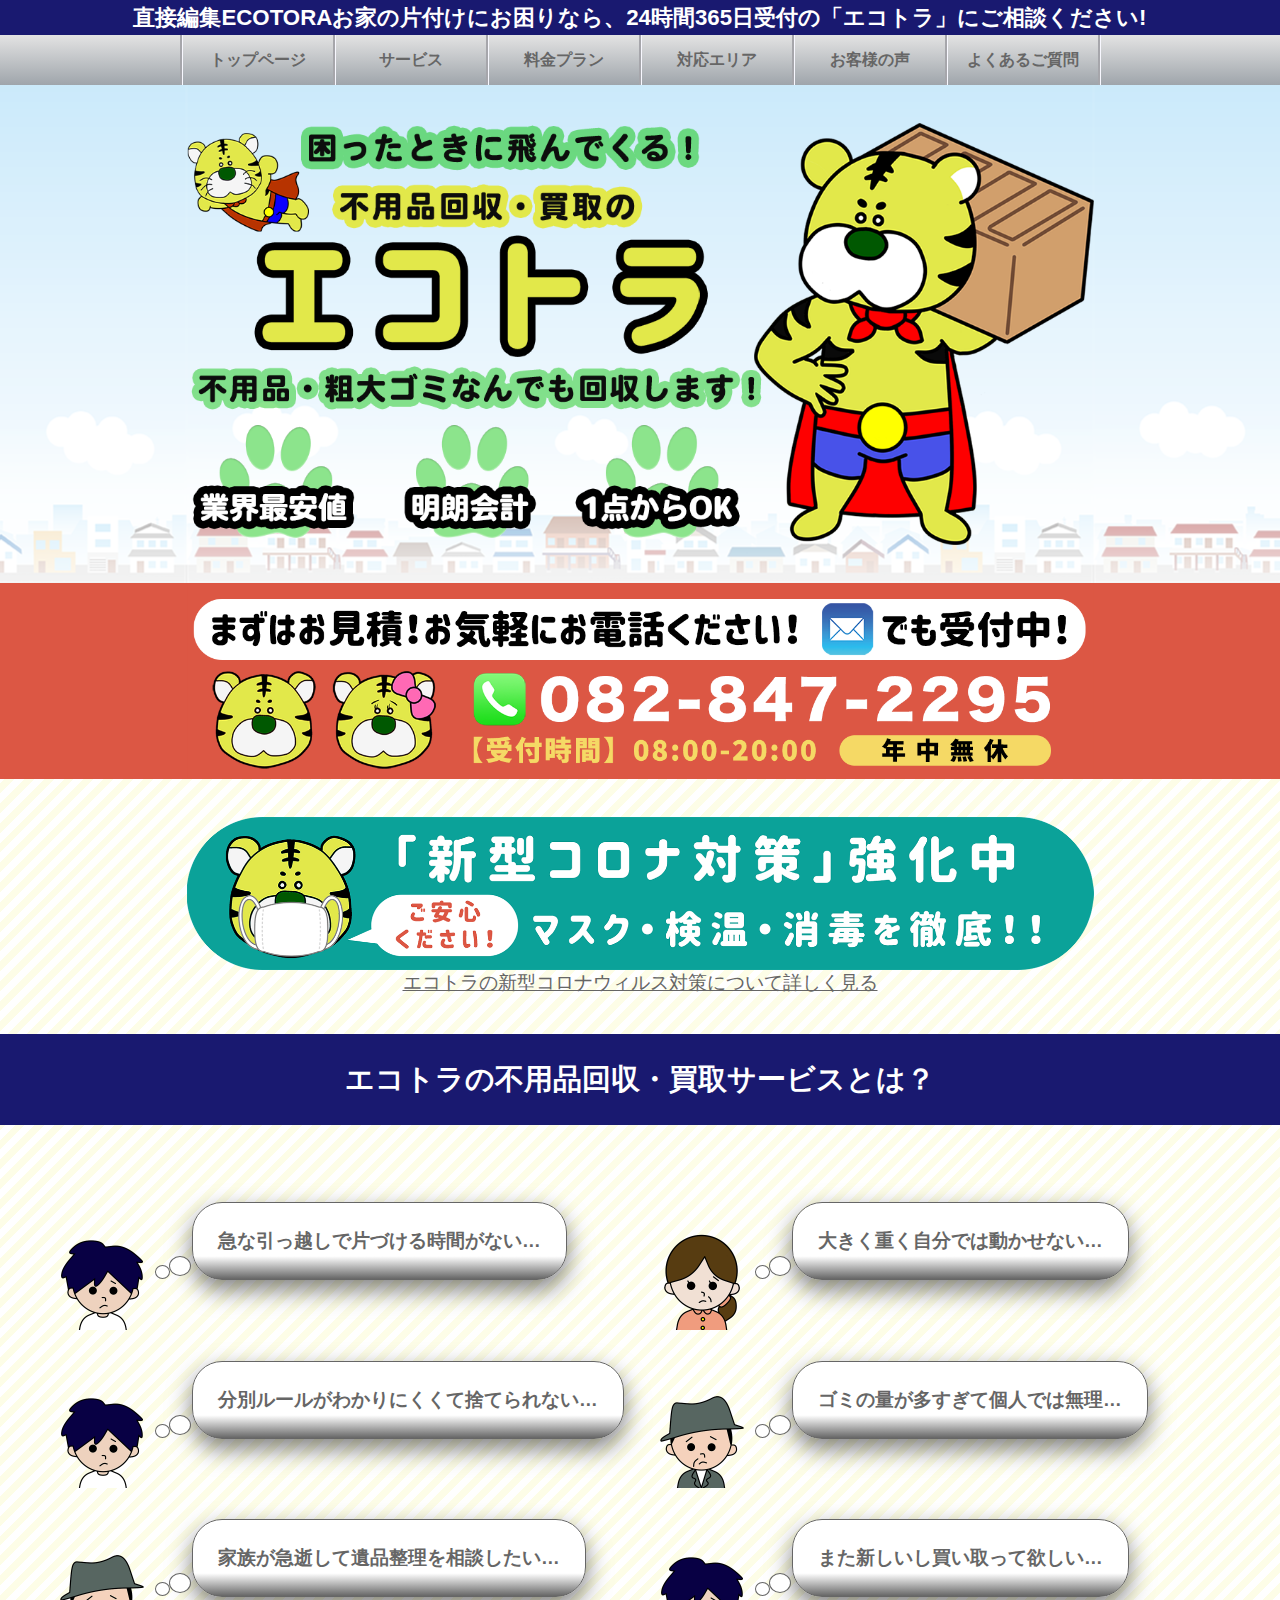
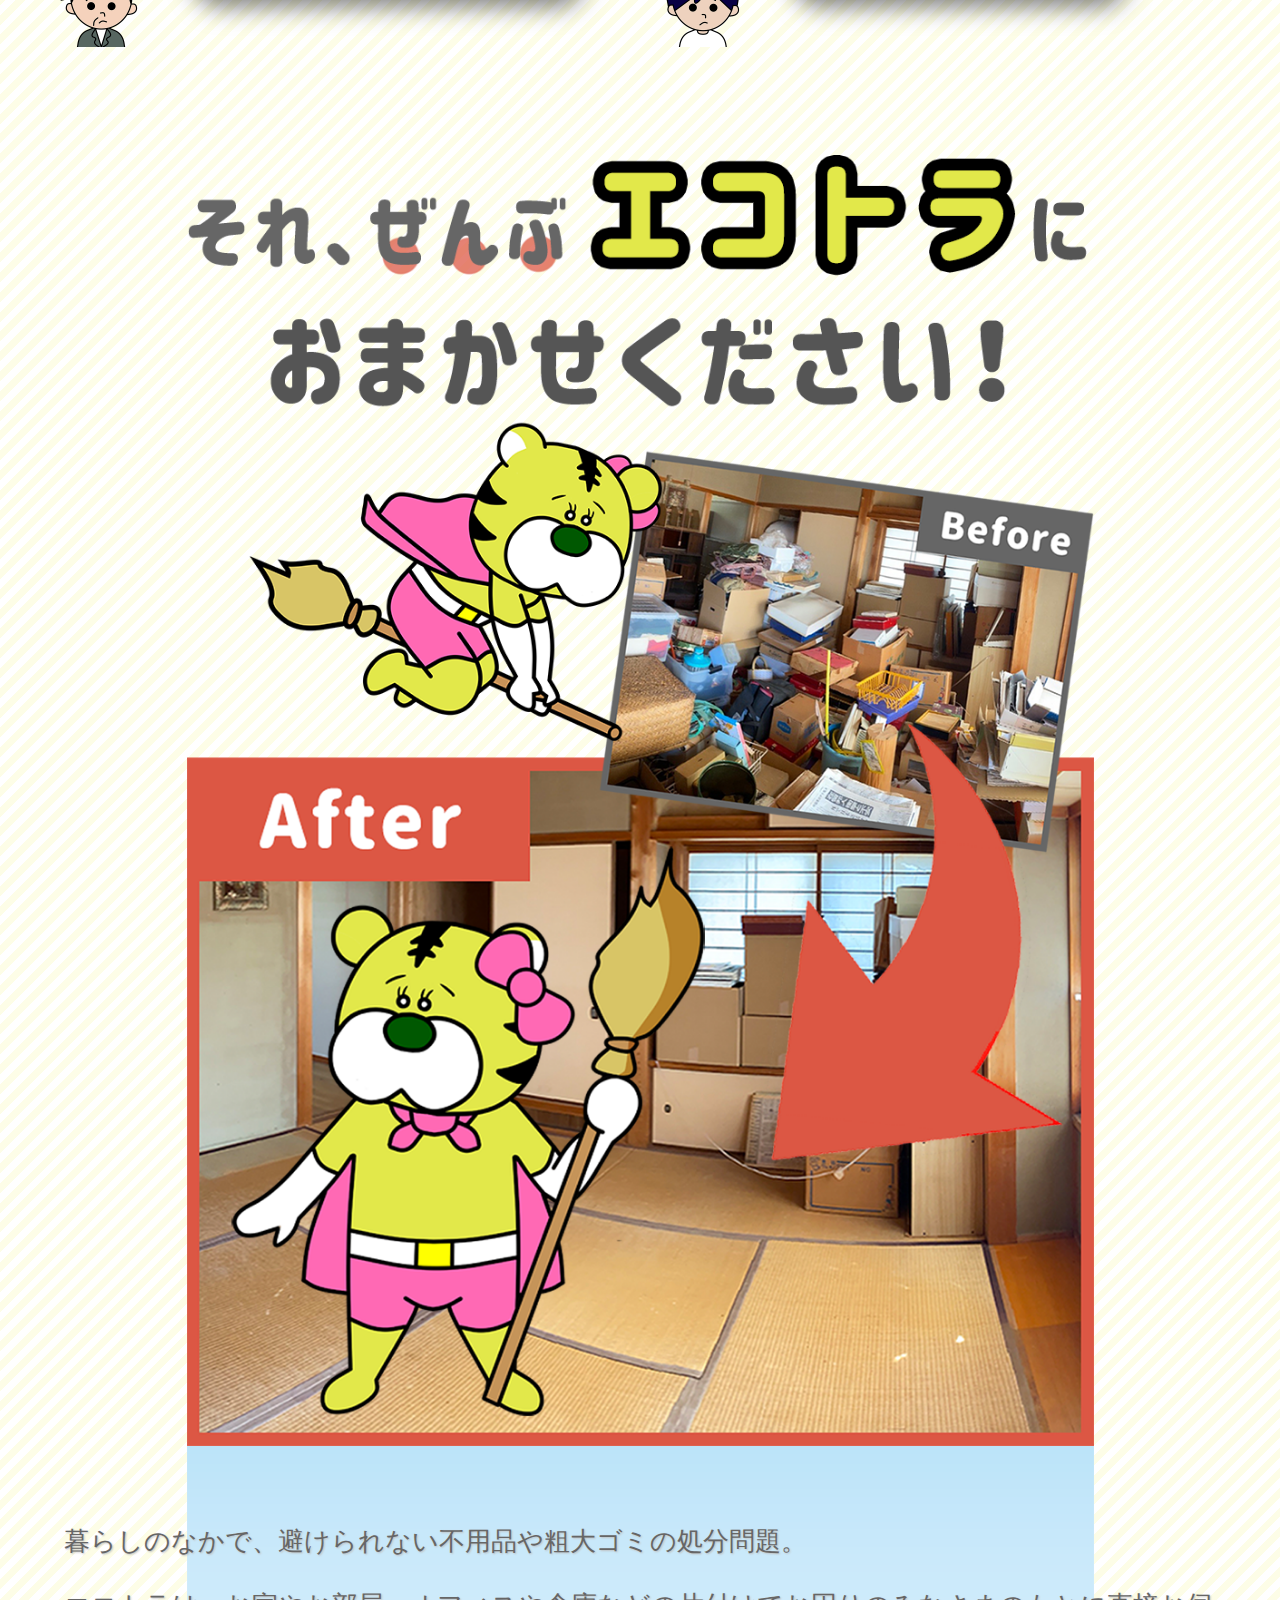
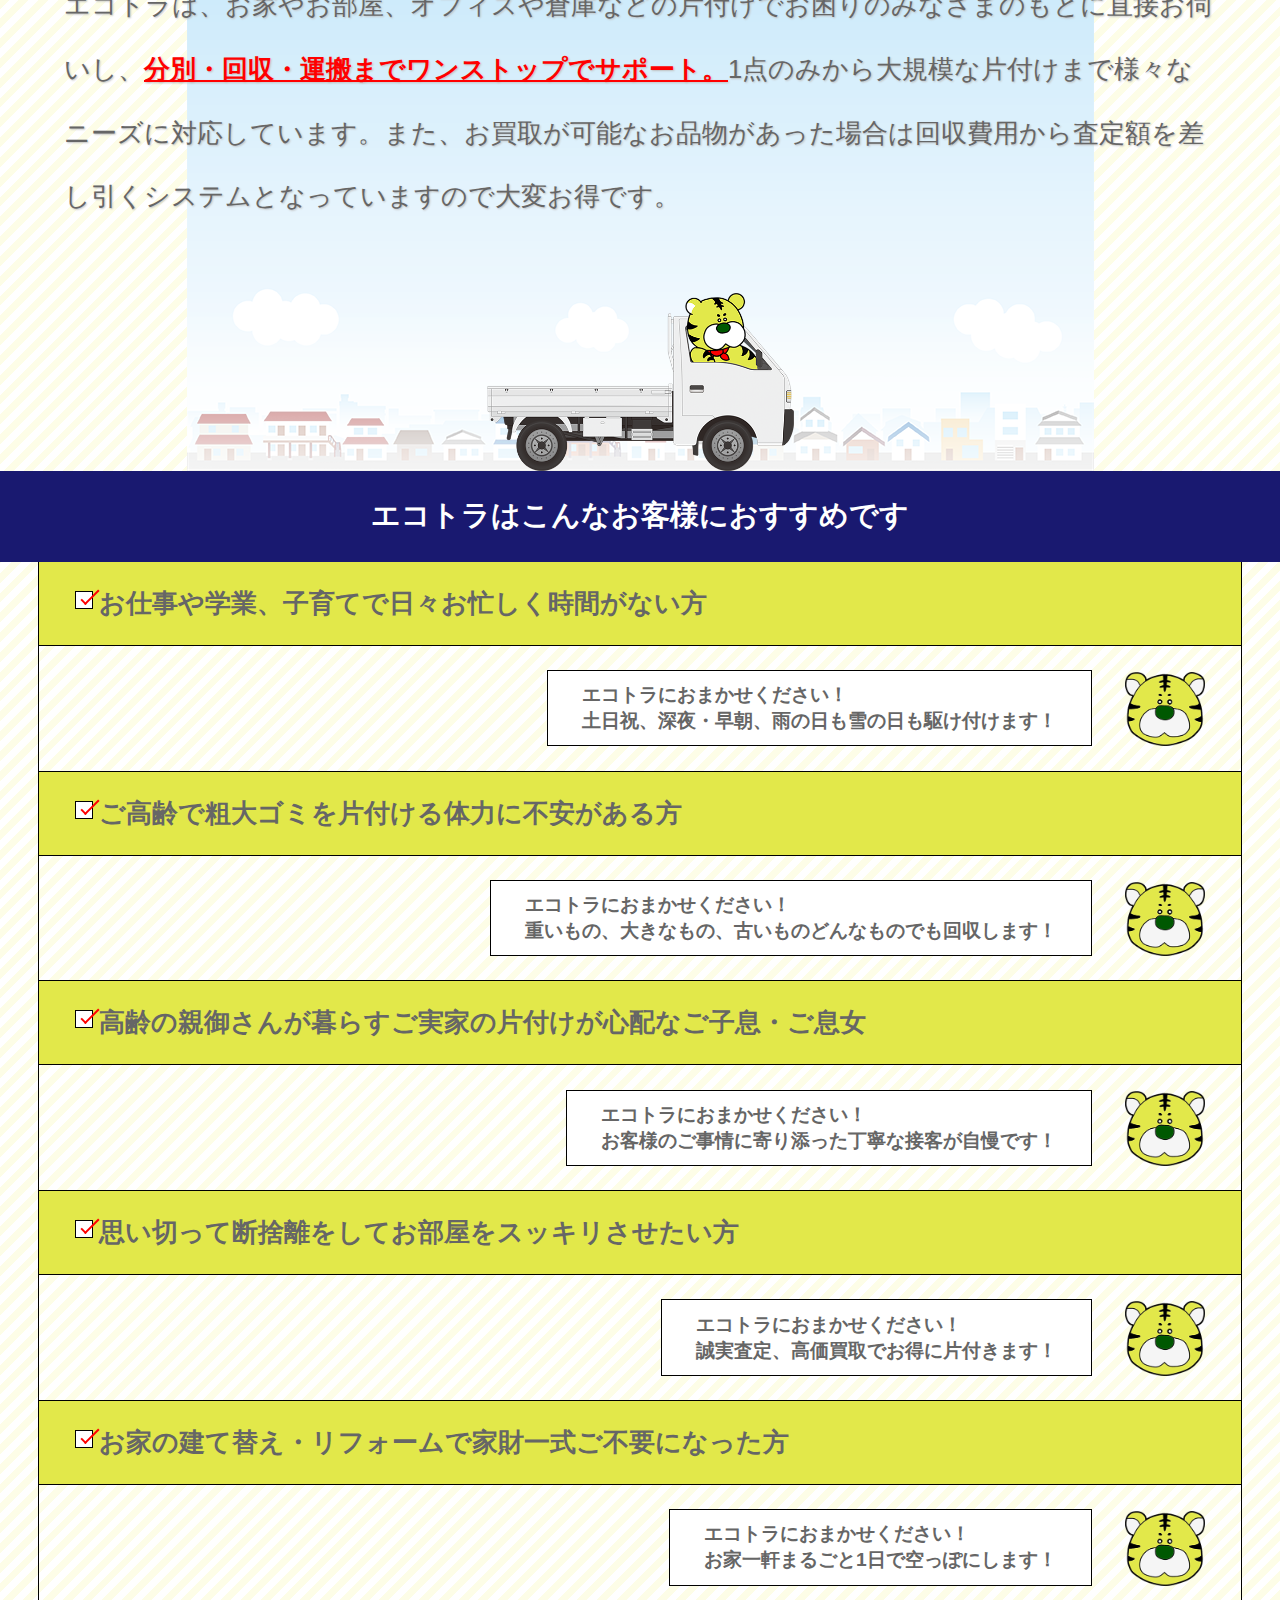
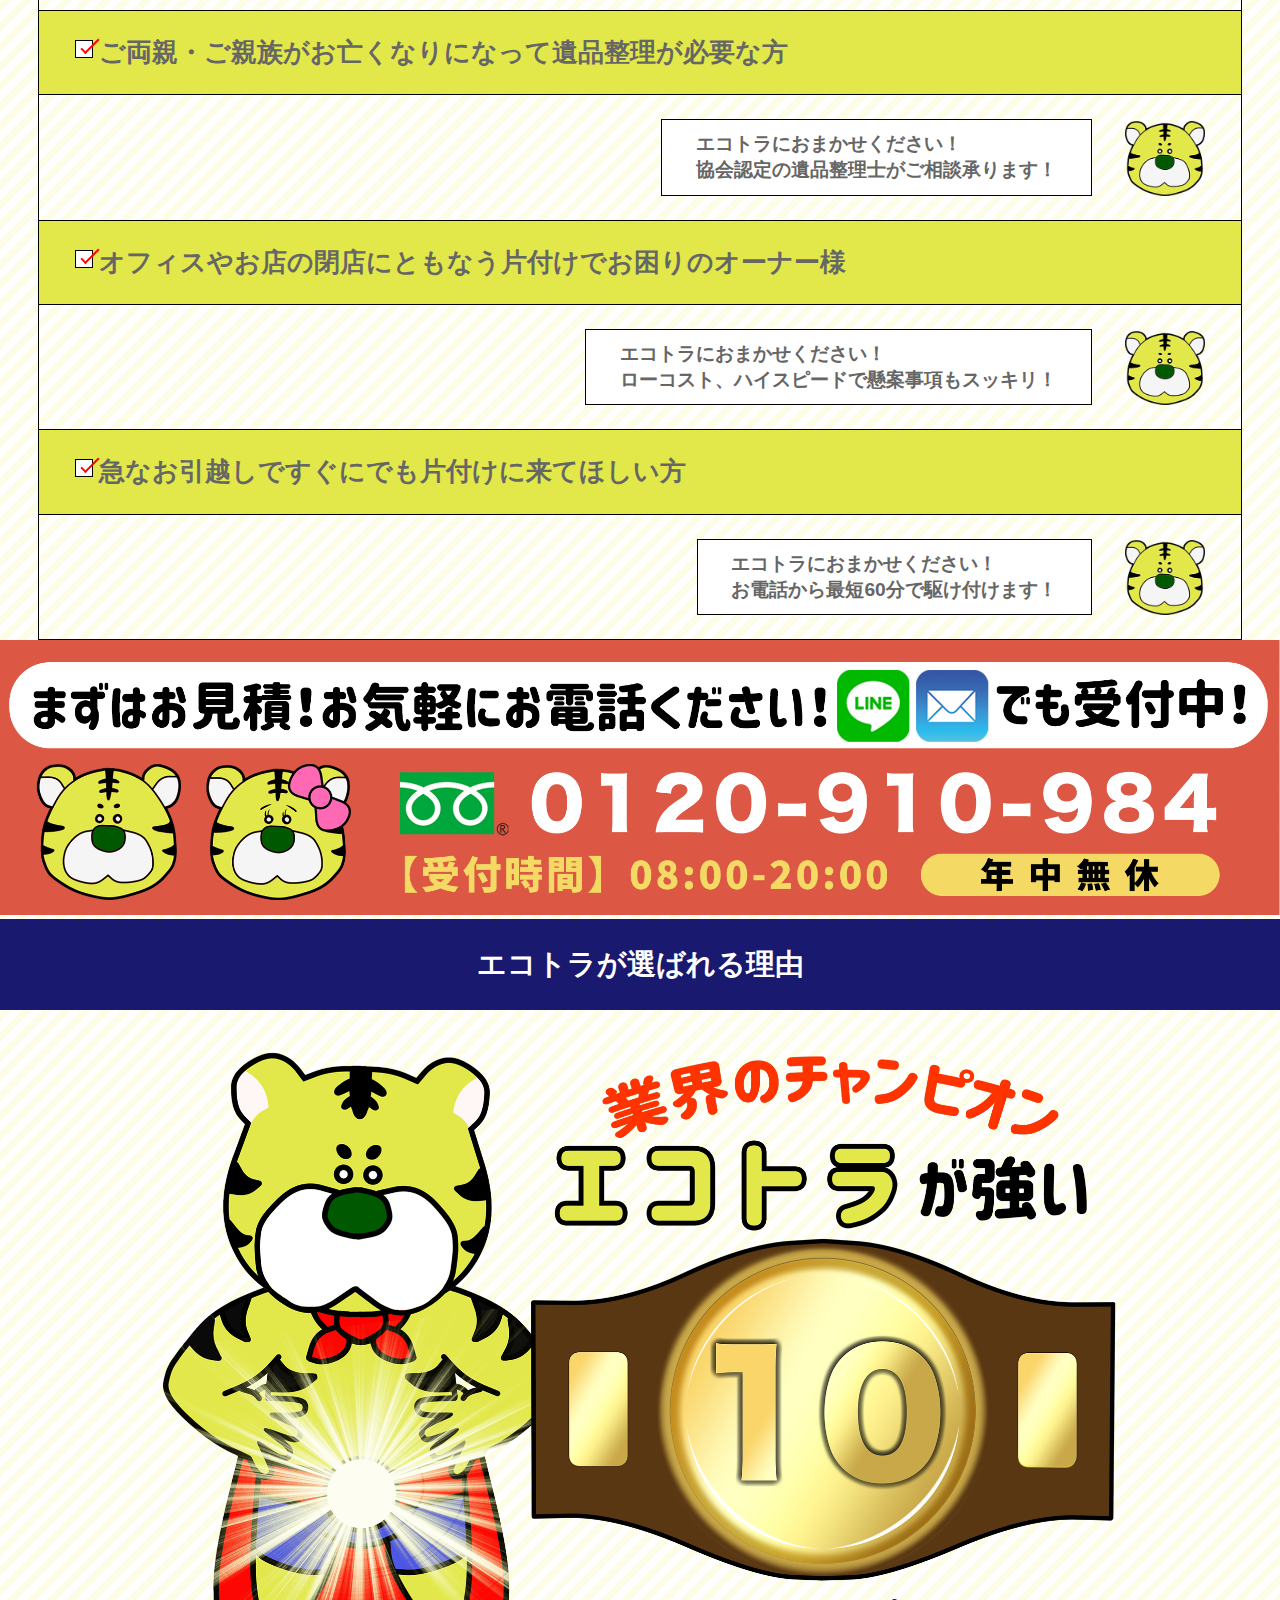
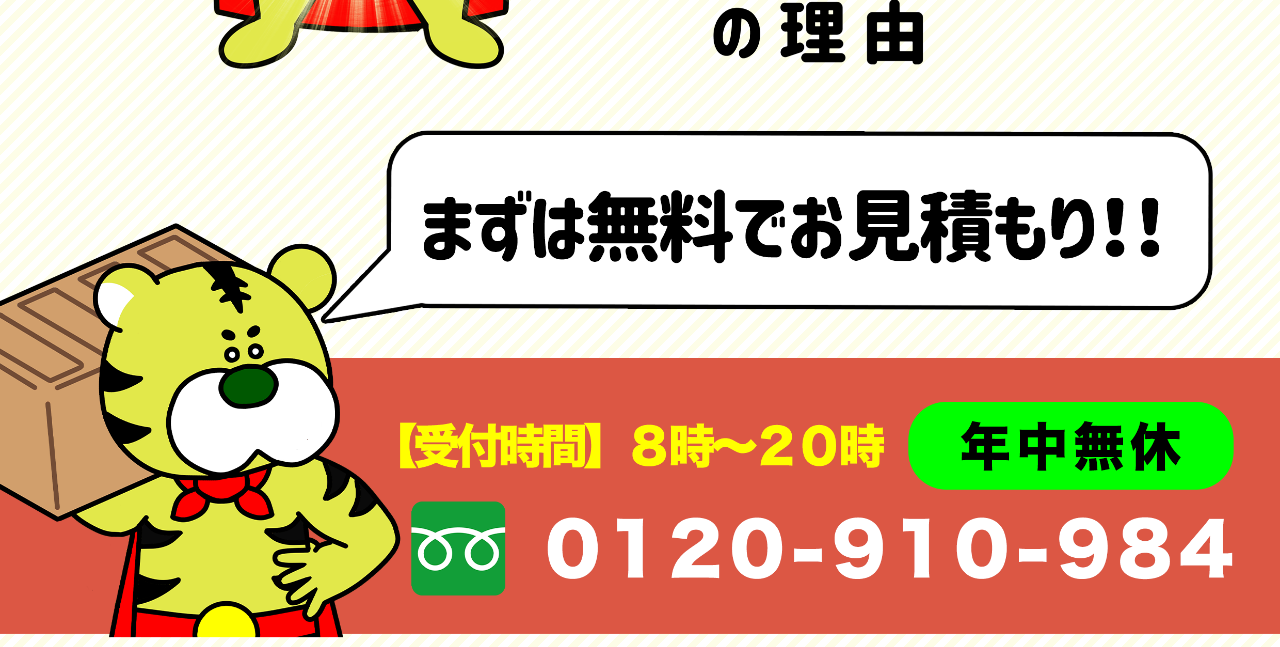
<file: index.html>
<!DOCTYPE html>
<html lang="ja">

<head>
    <meta charset="utf-8">

    <!-– 外部CSSファイル読み出し –->
        <link type="text/css" media="all" href="ecotora.css" rel="stylesheet">

        <!–- スマホ表示対応 -–>
            <meta name="viewport" content="width=device-width,initial-scale=1.0,minimum-scale=1.0,maximum-scale=1.0,user-scalable=no">
            <script>
                <!-– JavaScriptの検出 –->
                    (function(html) {
                        html.className = html.className.replace(/\bno-js\b/, 'js')
                    })(document.documentElement);

            </script>

            <!–- 本体タイトル -–>
                <title>全国で人気の不用品回収業者は「エコトラ」</title>
</head>

<body>
<header>
    <h1 class="mtytle">直接編集ECOTORAお家の片付けにお困りなら、24時間365日受付の「エコトラ」にご相談ください!</h1>
    <div>
       









    
  

    
    
    
    
    <nav>
    <div class="gnav">
        <ul class="nav">
            <li class="button"><a href="https://ecotora.jp"><b>トップページ</b></a></li>
            <li class="button"><a href="https://ecotora.jp"><b>サービス</b></a></li>
            <li class="button"><a href="https://ecotora.jp"><b>料金プラン</b></a></li>
            <li class="button"><a href="https://ecotora.jp"><b>対応エリア</b></a></li>
            <li class="button"><a href="https://ecotora.jp"><b>お客様の声</b></a></li>
            <li class="button" style="border-right: medium groove #f8f8ff;"><a href="https://ecotora.jp"><b>よくあるご質問</b></a></li>
        </ul>
    </div>
</nav>
</div>
</header>


<main>


    <div class="keyv_sp">
        <img src="image/keyv_sp.png" alt="スマートフォン用キービジュアル"></div>
    
    
    <div class="keyv">
        <img src="image/keyv.png" alt="PC用キービジュアル"></div>
   

    <div class="call01"> <img src="image/call01.png" alt="電話番号1"> </div>






    <div class="corona"> <img src="image/corona.png" alt="コロナ対策実施中">
        
        
        
        <p><a href="https://ecotora.jp">エコトラの新型コロナウィルス対策について詳しく見る</a></p>

        </div>

   
    

    
    
    
    
    
    <h2 class="sinfo_title"> エコトラの不用品回収・買取サービスとは？ </h2>

            
    <div class="sinfo_box">
    
        <ul class="sinfo_list">
            <li>
                <figure><img src="image/people3.png" alt=""></figure>
                    <h3 class="sinfo_fuki">急な引っ越しで片づける時間がない…</h3>
            </li>
            <li>
                <figure><img src="image/people2.png" alt=""></figure>
                    <h3 class="sinfo_fuki">大きく重く自分では動かせない…</h3>
            </li>
            <li>
                <figure><img src="image/people3.png" alt=""></figure>
                    <h3 class="sinfo_fuki">分別ルールがわかりにくくて捨てられない…</h3>
            </li>
            <li>
                <figure><img src="image/people1.png" alt=""></figure>
                    <h3 class="sinfo_fuki">ゴミの量が多すぎて個人では無理…</h3>
            </li>
            <li>
                <figure><img src="image/people1.png" alt=""></figure>
                    <h3 class="sinfo_fuki">家族が急逝して遺品整理を相談したい…</h3>
            </li>
            <li>
                <figure><img src="image/people3.png" alt=""></figure>
                    <h3 class="sinfo_fuki">また新しいし買い取って欲しい…</h3>
            </li>
         </ul>
    
    
            
           

        </div>
    
    

        <div class="sinfo_image"><img src="image/beforeafter001.png" alt="Before-After"></div>
    
    
    
    
    
    
    
    
    <div class="sinfo_textbox">

        <div class="sinfo_text">暮らしのなかで、避けられない不用品や粗大ゴミの処分問題。<br>エコトラは、お家やお部屋、オフィスや倉庫などの片付けでお困りのみなさまのもとに直接お伺いし、<b>分別・回収・運搬までワンストップでサポート。</b>1点のみから大規模な片付けまで様々なニーズに対応しています。また、お買取が可能なお品物があった場合は回収費用から査定額を差し引くシステムとなっていますので大変お得です。

        

        </div>
        
        <div class="sinfo_textbox_image"><img src="image/trash_drivingtruck.png" alt="トラッシュ運転"></div>
        
        
        

    </div>
    <h2 class="sinfo_title"> エコトラはこんなお客様におすすめです </h2>


    <div class="recom_box">

        <div class="recom_h recom_list" ”>
            <span>お仕事や学業、子育てで日々お忙しく時間がない方</span>
        </div>
        <div class="recom_sbox">
            <div class="recom_t">エコトラにおまかせください！<br>
                土日祝、深夜・早朝、雨の日も雪の日も駆け付けます！</div>
            <img src="image/trash_face_s.png">
        </div>


        <div class="recom_h recom_list" ”>
            <span>ご高齢で粗大ゴミを片付ける体力に不安がある方</span>
        </div>
        <div class="recom_sbox">
            <div class="recom_t">エコトラにおまかせください！<br>
                重いもの、大きなもの、古いものどんなものでも回収します！</div>
            <img src="image/trash_face_s.png">
        </div>


        <div class="recom_h recom_list" ”>
            <span>高齢の親御さんが暮らすご実家の片付けが心配なご子息・ご息女</span>
        </div>
        <div class="recom_sbox">
            <div class="recom_t">エコトラにおまかせください！<br>
                お客様のご事情に寄り添った丁寧な接客が自慢です！</div>
            <img src="image/trash_face_s.png">
        </div>

        <div class="recom_h recom_list" ”>
            <span>思い切って断捨離をしてお部屋をスッキリさせたい方</span>
        </div>
        <div class="recom_sbox">
            <div class="recom_t">エコトラにおまかせください！<br>
                誠実査定、高価買取でお得に片付きます！</div>
            <img src="image/trash_face_s.png">
        </div>

        <div class="recom_h recom_list" ”>
            <span>お家の建て替え・リフォームで家財一式ご不要になった方</span>
        </div>
        <div class="recom_sbox">
            <div class="recom_t">エコトラにおまかせください！<br>
                お家一軒まるごと1日で空っぽにします！</div>
            <img src="image/trash_face_s.png">
        </div>

        <div class="recom_h recom_list" ”>
            <span>ご両親・ご親族がお亡くなりになって遺品整理が必要な方</span>
        </div>

        <div class="recom_sbox">
            <div class="recom_t">エコトラにおまかせください！<br>
                協会認定の遺品整理士がご相談承ります！</div>
            <img src="image/trash_face_s.png">
        </div>




        <div class="recom_h recom_list" ”>
            <span>オフィスやお店の閉店にともなう片付けでお困りのオーナー様</span>
        </div>

        <div class="recom_sbox">
            <div class="recom_t">エコトラにおまかせください！<br>
                ローコスト、ハイスピードで懸案事項もスッキリ！</div>
            <img src="image/trash_face_s.png">
        </div>


        <div class="recom_h recom_list" ”>
            <span>急なお引越しですぐにでも片付けに来てほしい方</span>
        </div>

        <div class="recom_sbox">
            <div class="recom_t">エコトラにおまかせください！<br>
                お電話から最短60分で駆け付けます！</div>
            <img src="image/trash_face_s.png">
        </div>


    </div>
    <div> <img src="image/callimage1.png" alt="電話番号1" style="max-width:100%;height:auto;"> </div>
    <h2 class="sinfo_title">エコトラが選ばれる理由</h2>
    
    <div class="sp_box">
    <div class="sp"> <img src="image/sp.png" alt="弊社の強み" style="max-width:100%;height:auto;"> </div>
    </div>
    <div> <img src="image/callimage2.png" alt="電話番号2" style="max-width:100%;height:auto;"> </div>






</main>

<footer>
</footer>


</body>

</html>
</file>
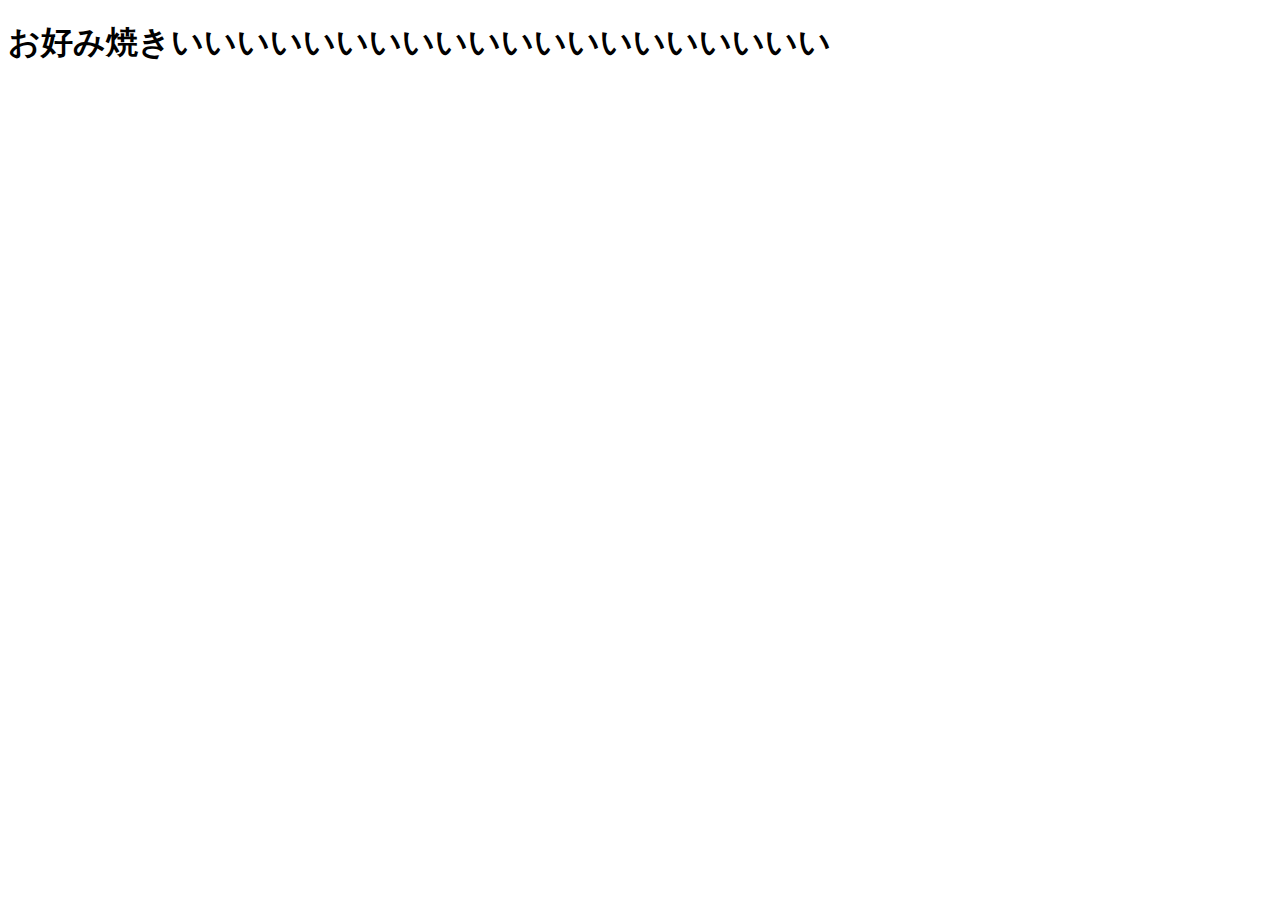
<file: noindex.html>
<!DOCTYPE html>
<html lang="ja">
<head>
    <meta charset="UTF-8">
    <meta name="viewport" content="width=device-width, initial-scale=1.0">
    <meta http-equiv="X-UA-Compatible" content="ie=edge">
    <title>Document</title>
</head>
<body>
    <h1>お好み焼きいいいいいいいいいいいいいいいいいいいい</h1>
</body>
</html>
</file>
<file: ecotora.css>
/* CSS Document */
/* by T.Ueno and K.Kitahara */
/* from MIIRIHIGASHI Office */


/*=================================
	global style
=================================*/
* {
	margin: 0;
	padding: 0;
    font-family:"Yu Gothic Medium", "游ゴシック Medium", YuGothic, "游ゴシック体", "ヒラギノ角ゴ Pro W3", "メイリオ", sans-serif;
    color: #666666;
}

body { 
    background-color: #fdfde7;
    background-image:
        repeating-linear-gradient(-45deg, #fff, #fff 7px, transparent 0, transparent 14px);
}

/*=================================
	headline
===================================*/

.mtytle {
    padding: 0.2% 2%;
    margin: 0px;
    color: #ffffff;
    background: #191970;
    text-align: center;
    font-size: 12px;
}

@media screen and (min-width: 576px) {
	.mtytle {
        font-size: calc(12px + 0.3vmax);
        }
    }


@media screen and (min-width: 907px) {
	.mtytle {
        font-size: calc(12px + 0.8vmax);
        }
    }

/*=================================
	header
===================================*/


.head-top {
    display: block;
    max-width: 1100px;
    margin: 0 auto;
    padding: 13px 3% 13px 3%;
}

.head-top img {
    width: 100% !important;
}

.head-top p {
    display: block;
    float: left;
    width: 30%;
    padding: 2px 0 0 0;
}

.head-top .hlink {
    display: block;
    margin-right: 0;
    float: right;
    width: 60%;
}

.head-top .sp-hlink {
    display: none;
}

.head-top li {
    display: block;
    float: left;
    width: 49%;
    margin-left: 1%;
}

.clearfix::after {
    display: block;
    clear: both;
    content: "";
}

.headcenterbox {
    display: flex;
    justify-content: center;
    align-items: center;
    padding: 0px;
    height: auto;
    background: #a82222;
    width:100%;
}

.headlogobox {
    display: flex;
    justify-content:space-between;
    align-items: center;
    padding: 0px;
    height: auto;
    margin-left: 0%;
}

.headlogobox img {
    width:200px;

}

.headbuttonbox {
display: flex;
justify-content: flex-end;
align-items: center;
adding: 0px;
height: auto;
background: #a82222;
border: #000000;
}

.headbuttonbox {
    width:200px;
}

/*=================================
	grobal navigation
===================================*/

.gnav {
    display: none;
}

@media screen and (min-width: 576px) {
	
    .gnav {
        display: flex;
        justify-content:center;
        align-items: center;
        padding: 0px;
        height: auto;
        background-color: #E3E3E3;
        background-image: -webkit-linear-gradient(top, #E3E3E3, #9fa5ab);
        background-image: linear-gradient(to bottom, #E3E3E3, #9fa5ab);
    }
    
    .nav {
        display:flex;
        flex-wrap: nowrap;
        list-style: none;
        overflow: hidden;
    }
    
    .nav li {
        flex-shrink: 0;
        width: 94.8px;
        text-align: center;
        height: 50px;
        line-height: 50px;
        border-left: medium groove #f8f8ff;
    }
    
    .nav li a {
        text-decoration: none;
        color: #555555;
        font-weight: bold;
        font-size: 13px;
        padding: 0px;
    }
    
    .button {
        background-color: #E3E3E3;
        background-image: -webkit-linear-gradient(top, #E3E3E3, #9fa5ab);
        background-image: linear-gradient(to bottom, #E3E3E3, #9fa5ab);
        line-height: 50px;
        -webkit-transition: none;
        transition: none;
    }
    
    .button:hover {
        background-color: #999fa6;
        background-image: -webkit-linear-gradient(top, #999fa6, #5d6874);
        background-image: linear-gradient(to bottom, #999fa6, #5d6874);
    }
    
    .button:active {
        background: #1a92c2;
        box-shadow: inset 0 3px 5px rgba(0, 0, 0, .2);
        color: #1679a1;
    }
    
    }

@media screen and (min-width: 907px) {
	
    .gnav {
        display: flex;
        justify-content:center;
        align-items: center;
        padding: 0px;
        height: auto;
        background-color: #E3E3E3;
        background-image: -webkit-linear-gradient(top, #E3E3E3, #9fa5ab);
        background-image: linear-gradient(to bottom, #E3E3E3, #9fa5ab);
    }

    .nav {
        display:flex;
        flex-wrap: nowrap;
        list-style: none;
        overflow: hidden;
    }

    .nav li {
        flex-shrink: 0;
        width: 150px;
        text-align: center;
        height: 50px;
        line-height: 50px;
        border-left: medium groove #f8f8ff;
    }

    .nav li a {
        text-decoration: none;
        color: #555555;
        font-weight: bold;
        font-size: 16px;
        padding: 18px;
    }


    .button {
        background-color: #E3E3E3;
        background-image: -webkit-linear-gradient(top, #E3E3E3, #9fa5ab);
        background-image: linear-gradient(to bottom, #E3E3E3, #9fa5ab);
        line-height: 50px;
        -webkit-transition: none;
        transition: none;
    }

    .button:hover {
        background-color: #999fa6;
        background-image: -webkit-linear-gradient(top, #999fa6, #5d6874);
        background-image: linear-gradient(to bottom, #999fa6, #5d6874);
    }

    .button:active {
        background: #1a92c2;
        box-shadow: inset 0 3px 5px rgba(0, 0, 0, .2);
        color: #1679a1;
    }

}

/*=================================
	key visual
===================================*/

.keyv_sp {

    display: flex;
    justify-content:center;
    align-items:center;
    padding:3% 0%;
    background-repeat:repeat-x;
    background-image:url(image/bg.png);
    background-position:bottom;
    background-size: auto;

}

.keyv_sp img {
    width:100%;
    max-width:907px;
    height: auto;
}

.keyv {
    display:none;

}

@media screen and (min-width: 576px) {

.keyv_sp{
    display: none;
}

.keyv {

    display: flex;
    justify-content:center;
    align-items:center;
    padding:3% 0%;
    background-repeat:repeat-x;
    background-image:url(image/bg.png);
    background-position:bottom;
    background-size: auto;

}

.keyv img {
    width:100%;
    max-width:907px;
    height: auto;
}

}

/*=================================
	call 01
===================================*/

.call01 {
    display: flex;
    justify-content: center;
    align-items: center;
    padding: 0%;
    margin: 0%;
    width: 100%;

    background-color: #dc5744;
}

.call01 img {
    width: 100%;
    max-width: 907px;
    height: auto;
}

/*=================================
	covid-19
===================================*/

.corona {
    display: flex;
    flex-direction: column;
    justify-content:center;
    align-items:center;
    padding: 3% 3%;
    margin: 0px;
}

.corona img {

    width:100%;
    max-width:907px;
    height: auto;
}

.corona p{
    font-size: calc(100% + 0.25vw);
}

/*=================================
	service infomation
===================================*/

.sinfo_title {
    padding: 2% 3%;
    margin: 0px;
    font-size: calc(100% + 1vw);
    color: #ffffff;
    background: #191970;
    text-align: center;
}

.sinfo_box {
margin:6% 0;
    display: flex;
width:100%;
justify-content: center;

}

.sinfo_list
{
    display: flex;
    justify-content:space-around;
     -webkit-flex-wrap: wrap;
    flex-wrap:         wrap;
      width:1200px;
      
}
.sinfo_list li
{
    display: flex;
    align-items:center;
    flex-basis: 576px;
    
}

.sinfo_list li img
{
    width: 100px;
}



.sinfo_fuki {
    position: relative;
    margin-top: 0%;
    margin-right: 0;
    margin-bottom: 14%;
    margin-left: 40px;
    padding: 25px;
    background: #fff0c6;
    background: linear-gradient(to bottom, #ffffff 70%, #666666);
    border-radius: 30px;  
    border:solid 1px #666666;
    box-shadow: 0 10px 25px 0 rgba(0, 0, 0, .5);
}

.sinfo_fuki:before {  
    content: "";
    position: absolute;
    left: -38px;
    width: 13px;
    height: 12px;
    bottom: 0;
    background:#ffffff;
    border-radius: 50%;
    border:solid 1px #666666;
  }
  
.sinfo_fuki:after {
    content: "";
    position: absolute;
    left: -24px;
    width: 20px;
    height: 18px;
    bottom: 3px;
    background:#ffffff;
    border-radius: 50%;
    border:solid 1px #666666;
  }




.sinfo_image {
display: flex;
justify-content: center;


}

.sinfo_image img {
    width :100%;
    max-width:907px;


}










.sinfo_textbox {
    display: flex;
    flex-direction: column;
    justify-content:flex-end;
    align-items:center;
    background-repeat: no-repeat;
    background-image:url(image/bg.png);
    background-position:bottom;
    background-size: auto;
}

.sinfo_text{
    padding: 5% 5% 5%;
    margin: 0px;
    font-size: 2vmax;
    line-height: 2.5;
    text-shadow: 1px 1px 2px silver;
}

.sinfo_text b {
    padding: 0;
    margin: 0px;
text-decoration: underline;
    color: red;

}

.sinfo_textbox_image{
    display: flex;
    justify-content:space-around;
    align-items:flex-end;
}

.sinfo_textbox_image img {
    width: 307px;
    height:auto;
}

/*=================================
	recommended
===================================*/
















.recom_box {
    padding: 0% 3%;

}





.recom_sbox {
    display: flex;
    flex-direction: row;
    justify-content: flex-end;
    align-items: flex-end;
    flex-wrap: no-wrap;
    padding: 2% 3%;
    border-top: solid 0px black;
    border-bottom: solid 1px black;
    border-right: solid 1px black;
    border-left: solid 1px black;



}

.recom_sbox img {
    width: 7%;
    height: auto;
}


.recom_h {
    background: #e2e84a;
    border-top: solid 0px black;
    border-bottom: solid 1px black;
    border-right: solid 1px black;
    border-left: solid 1px black;
    padding: 2% 3%;
    margin: 0px;
    font-size: 2vmax;
    font-weight: bold;

}

.recom_t {
    border: 1px solid black;
    padding: 1% 3%;
    font-size: 1.5vmax;
    font-weight: bold;
    margin-right: 3%;
    background: #ffffff;
}




.recom_list span {
    padding-left: 24px;
    position: relative;
}

.recom_list span:before,
.recom_list span:after {
    content: "";
    display: block;
    position: absolute;
}

.recom_list span:before {
    width: 16px;
    height: 16px;
    background: #ffffff;
    border: 1px solid #000000;
    left: 0;
    top: 2px;
}

.recom_list span:after {
    border-left: 2px solid #ff0000;
    border-bottom: 2px solid #ff0000;
    width: 18px;
    height: 5px;
    -webkit-transform: rotate(-45deg);
    transform: rotate(-45deg);
    left: 5px;
    top: 3px;
}


.sp_box {
    display: flex;
    flex-direction: row;
    justify-content: space-between;
    align-items:center;
    flex-wrap: no-wrap;
    padding: 3% 3%;
}







.sp {
    padding-top: 0px;
    padding-left: 10%;
    padding-right: 10%;
    margin: 0px;
}
</file>
